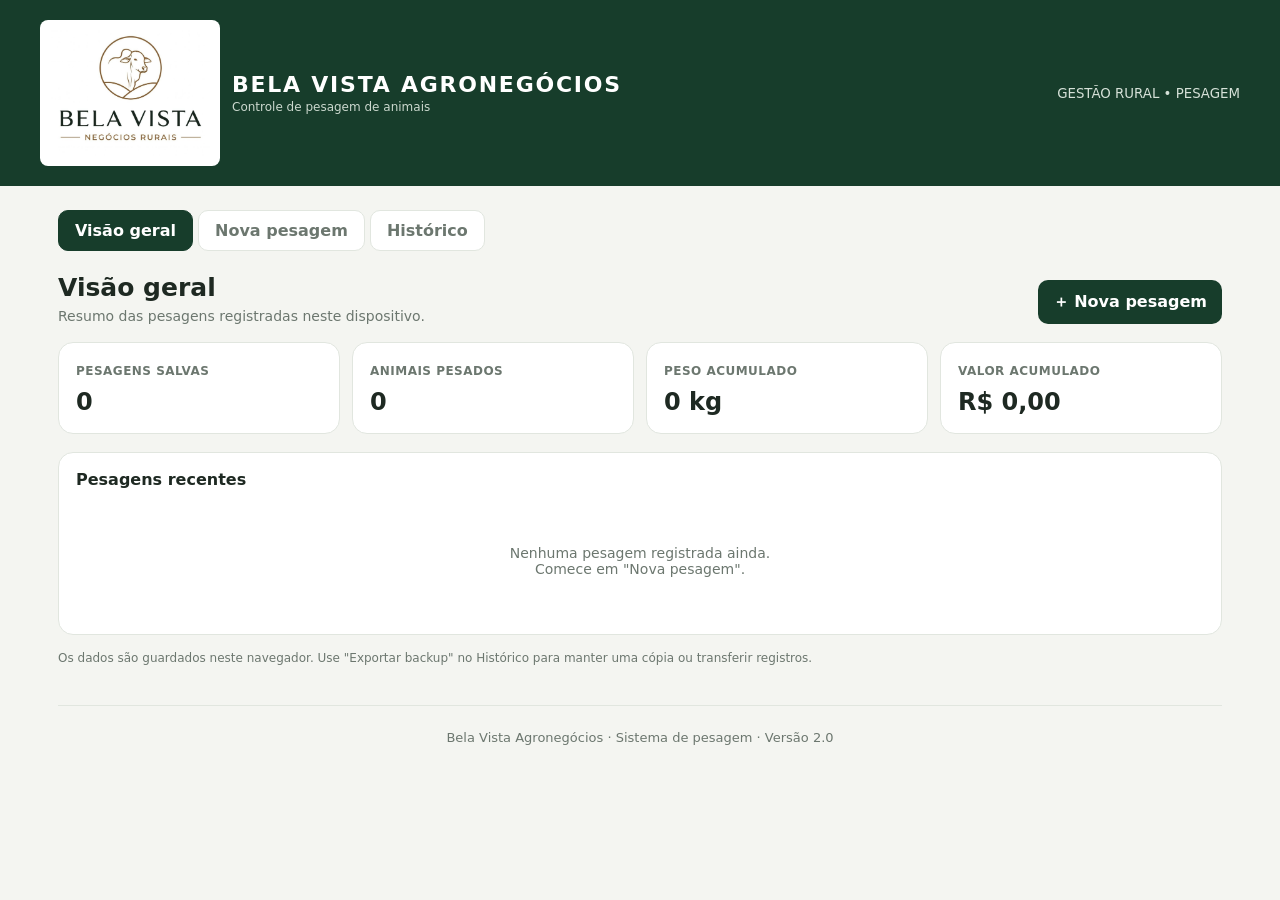
<file: BELAVISTA CALC/index.html>
<!doctype html>
<html lang="pt-BR">
<head>
  <meta charset="utf-8">
  <meta name="viewport" content="width=device-width, initial-scale=1">
  <meta name="theme-color" content="#173d2b">
  <title>Bela Vista | Controle de Pesagem</title>
  <link rel="stylesheet" href="styles.css">
</head>
<body>
  <div class="app">
    <header class="top">
      <div class="brand">
        <img src="logo.png" alt="Bela Vista Agronegócios" class="logo">
        <div>
          <h1>BELA VISTA AGRONEGÓCIOS</h1>
          <p>Controle de pesagem de animais</p>
        </div>
      </div>
      <small>GESTÃO RURAL • PESAGEM</small>
    </header>

    <main class="wrap">
      <nav class="nav no-print">
        <button class="active" data-tab="dashboard">Visão geral</button>
        <button data-tab="new">Nova pesagem</button>
        <button data-tab="history">Histórico</button>
      </nav>

      <!-- Dashboard -->
      <section id="dashboard">
        <div class="heading">
          <div>
            <h2>Visão geral</h2>
            <p>Resumo das pesagens registradas neste dispositivo.</p>
          </div>
          <button class="btn" onclick="showTab('new')">＋ Nova pesagem</button>
        </div>

        <div class="grid">
          <div class="stat">
            <span>Pesagens salvas</span>
            <strong id="statRecords">0</strong>
          </div>
          <div class="stat">
            <span>Animais pesados</span>
            <strong id="statHeads">0</strong>
          </div>
          <div class="stat">
            <span>Peso acumulado</span>
            <strong id="statKg">0 kg</strong>
          </div>
          <div class="stat">
            <span>Valor acumulado</span>
            <strong id="statMoney">R$ 0,00</strong>
          </div>
        </div>

        <div class="panel">
          <h3>Pesagens recentes</h3>
          <div id="recent"></div>
        </div>

        <p class="hint">Os dados são guardados neste navegador. Use "Exportar backup" no Histórico para manter uma cópia ou transferir registros.</p>
      </section>

      <!-- Nova Pesagem -->
      <section id="new" class="hidden">
        <div class="heading">
          <div>
            <h2>Nova pesagem</h2>
            <p>Informe os dados e lance o peso de cada animal.</p>
          </div>
          <button class="btn light no-print" onclick="clearForm()">Limpar formulário</button>
        </div>

        <div class="panel">
          <h3>Dados da pesagem</h3>
          <div class="fields">
            <div class="field">
              <label for="client">Cliente *</label>
              <input id="client" placeholder="Nome do cliente" required>
              <small></small>
            </div>
            <div class="field">
              <label for="date">Data *</label>
              <input id="date" type="date" required>
              <small></small>
            </div>
            <div class="field">
              <label for="cattle">Categoria do gado</label>
              <select id="cattle">
                <option>Novilhas</option>
                <option>Bezerros</option>
                <option>Bezerras</option>
                <option>Garrotes</option>
                <option>Bois</option>
                <option>Vacas</option>
                <option>Novilhos</option>
                <option>Outros</option>
              </select>
            </div>
            <div class="field">
              <label for="price">Preço por kg (R$) *</label>
              <input id="price" type="number" min="0" step="0.01" value="0" inputmode="decimal" required>
              <small></small>
            </div>
          </div>
        </div>

        <div class="panel">
          <h3>Adicionar pesos (calculadora)</h3>
          <p class="hint">Digite o peso e clique em Adicionar. Não há limite de quantidade.</p>
          <div class="calculator-input">
            <input type="number" id="weightInput" placeholder="Digite o peso (kg)" min="0" step="0.1" inputmode="decimal" onkeypress="if(event.key==='Enter')addWeight()">
            <button class="btn" onclick="addWeight()">＋ Adicionar</button>
            <button class="btn" onclick="showPreviewReport()">📋 Finalizar</button>
            <button class="btn gold" onclick="window.print()">🖨️ Imprimir</button>
          </div>
          <div class="weights-list" id="weightsList">
            <div class="empty">Nenhum peso adicionado ainda.</div>
          </div>
        </div>

        <div class="panel">
          <h3>Resumo automático</h3>
          <div class="summary">
            <div>
              <span>Total de cabeças</span>
              <strong id="sumHeads">0</strong>
            </div>
            <div>
              <span>Peso total</span>
              <strong id="sumKg">0 kg</strong>
            </div>
            <div>
              <span>Média por cabeça</span>
              <strong id="sumAvg">0 kg</strong>
            </div>
            <div>
              <span>Valor total</span>
              <strong id="sumMoney">R$ 0,00</strong>
            </div>
          </div>
        </div>
      </section>

      <!-- Histórico -->
      <section id="history" class="hidden">
        <div class="heading">
          <div>
            <h2>Histórico de pesagens</h2>
            <p>Consulte, imprima, exporte ou exclua registros.</p>
          </div>
          <button class="btn" onclick="showTab('new')">＋ Nova pesagem</button>
        </div>

        <div class="panel">
          <div class="fields no-print" style="margin-bottom: 14px">
            <div class="field" style="grid-column: span 2">
              <label>Buscar cliente ou categoria</label>
              <input class="search" id="search" placeholder="Digite para filtrar..." oninput="renderHistory()">
            </div>
            <div class="field">
              <label>Data inicial</label>
              <input type="date" id="from" onchange="renderHistory()">
            </div>
            <div class="field">
              <label>Data final</label>
              <input type="date" id="to" onchange="renderHistory()">
            </div>
          </div>
          <div id="historyList"></div>
          <div class="actions no-print">
            <button class="btn light" onclick="exportCSV()">📊 Exportar CSV</button>
            <button class="btn light" onclick="exportBackup()">💾 Exportar backup JSON</button>
            <label class="btn light" for="importFile">📥 Importar backup</label>
            <input id="importFile" type="file" accept="application/json" class="hidden" onchange="importBackup(event)">
          </div>
        </div>
      </section>

      <div class="foot">Bela Vista Agronegócios · Sistema de pesagem · Versão 2.0</div>
    </main>

    <div class="toast" id="toast"></div>
  </div>

  <script src="app.js"></script>
</body>
</html>
</file>
<file: BELAVISTA CALC/styles.css>
/* Variáveis CSS */
:root {
  --green: #173d2b;
  --green2: #24583d;
  --gold: #c6a35b;
  --bg: #f4f5f1;
  --ink: #1e2922;
  --muted: #6c776f;
  --line: #e1e6df;
  --white: #fff;
  --error: #dc3545;
  --success: #28a745;
  --warning: #ffc107;
}

/* Reset e base */
* {
  box-sizing: border-box;
}

body {
  margin: 0;
  background: var(--bg);
  font-family: Inter, system-ui, -apple-system, 'Segoe UI', Arial, sans-serif;
  color: var(--ink);
}

button, input, select {
  font: inherit;
}

button {
  cursor: pointer;
}

.app {
  min-height: 100vh;
}

/* Header */
.top {
  background: var(--green);
  color: white;
  padding: 20px max(18px, calc((100vw - 1200px) / 2));
  display: flex;
  align-items: center;
  justify-content: space-between;
  gap: 16px;
}

.brand {
  display: flex;
  align-items: center;
  gap: 12px;
}

.logo {
  width: 180px;
  height: auto;
  background: white;
  padding: 10px;
  border-radius: 8px;
}

.brand h1 {
  font-size: 22px;
  margin: 0;
  letter-spacing: .08em;
}

.brand p {
  margin: 3px 0 0;
  color: #cbd8ce;
  font-size: 12px;
}

.top small {
  color: #d6e1d8;
}

/* Container principal */
.wrap {
  max-width: 1200px;
  margin: auto;
  padding: 24px 18px 60px;
}

/* Navegação */
.nav {
  display: flex;
  gap: 8px;
  flex-wrap: wrap;
  margin-bottom: 22px;
}

.nav button {
  border: 1px solid var(--line);
  background: white;
  padding: 10px 16px;
  border-radius: 10px;
  color: var(--muted);
  font-weight: 650;
}

.nav button.active {
  background: var(--green);
  color: white;
  border-color: var(--green);
}

/* Títulos */
.heading {
  display: flex;
  justify-content: space-between;
  align-items: end;
  gap: 14px;
  margin-bottom: 18px;
}

.heading h2 {
  margin: 0;
  font-size: 25px;
}

.heading p {
  margin: 6px 0 0;
  color: var(--muted);
  font-size: 14px;
}

/* Botões */
.btn {
  border: 0;
  border-radius: 10px;
  background: var(--green);
  color: white;
  padding: 11px 15px;
  font-weight: 700;
  cursor: pointer;
  -webkit-tap-highlight-color: rgba(0,0,0,0.1);
  min-height: 44px;
  min-width: 44px;
  touch-action: manipulation;
}

.btn.gold {
  background: var(--gold);
  color: #17251b;
}

.btn.light {
  background: white;
  border: 1px solid var(--line);
  color: var(--ink);
}

.btn.warning {
  background: var(--warning);
  color: #17251b;
}

.btn.error {
  background: var(--error);
  color: white;
}

/* Grid de estatísticas */
.grid {
  display: grid;
  grid-template-columns: repeat(4, minmax(0, 1fr));
  gap: 12px;
  margin-bottom: 18px;
}

.stat, .panel {
  background: white;
  border: 1px solid var(--line);
  border-radius: 15px;
  padding: 17px;
}

.stat span {
  color: var(--muted);
  font-size: 12px;
  font-weight: 700;
  text-transform: uppercase;
  letter-spacing: .04em;
}

.stat strong {
  display: block;
  font-size: 24px;
  margin-top: 9px;
}

/* Painéis */
.panel {
  margin-bottom: 16px;
}

.panel h3 {
  font-size: 16px;
  margin: 0 0 16px;
}

/* Campos de formulário */
.fields {
  display: grid;
  grid-template-columns: repeat(2, 1fr);
  gap: 14px;
}

.field {
  display: flex;
  flex-direction: column;
  gap: 6px;
}

.field label {
  font-size: 13px;
  font-weight: 600;
  color: var(--ink);
}

.field input, .field select {
  padding: 10px 12px;
  border: 1px solid var(--line);
  border-radius: 8px;
  font-size: 14px;
}

.field input:focus, .field select:focus {
  outline: none;
  border-color: var(--green);
  box-shadow: 0 0 0 3px rgba(23, 61, 43, 0.1);
}

.field input.error {
  border-color: var(--error);
}

.field small {
  font-size: 11px;
  color: var(--error);
  display: none;
}

.field small.visible {
  display: block;
}

/* Grade de animais */
.animal-grid > div {
  margin-bottom: 16px;
}

/* Calculadora de pesos */
.calculator-input {
  display: flex;
  gap: 10px;
  margin-bottom: 16px;
  flex-wrap: wrap;
}

.calculator-input input {
  flex: 1;
  min-width: 200px;
  padding: 12px 16px;
  border: 1px solid var(--line);
  border-radius: 10px;
  font-size: 16px;
}

.calculator-input input:focus {
  outline: none;
  border-color: var(--green);
  box-shadow: 0 0 0 3px rgba(23, 61, 43, 0.1);
}

.calculator-input button {
  padding: 12px 20px;
  font-size: 14px;
  white-space: nowrap;
}

.weights-list {
  max-height: 400px;
  overflow-y: auto;
  border: 1px solid var(--line);
  border-radius: 10px;
  background: var(--bg);
}

.weight-item {
  display: flex;
  justify-content: space-between;
  align-items: center;
  padding: 10px 14px;
  border-bottom: 1px solid var(--line);
  background: white;
}

.weight-item:last-child {
  border-bottom: none;
}

.weight-item:hover {
  background: #f8f9f7;
}

.weight-info {
  display: flex;
  align-items: center;
  gap: 12px;
}

.weight-number {
  background: var(--green);
  color: white;
  width: 28px;
  height: 28px;
  border-radius: 50%;
  display: flex;
  align-items: center;
  justify-content: center;
  font-size: 12px;
  font-weight: 700;
}

.weight-value {
  font-size: 15px;
  font-weight: 600;
  color: var(--ink);
}

.weight-price {
  font-size: 13px;
  color: var(--green);
  font-weight: 600;
}

.weight-remove {
  background: none;
  border: none;
  color: var(--error);
  font-size: 20px;
  cursor: pointer;
  padding: 4px 8px;
  opacity: 0.6;
  min-width: 44px;
  min-height: 44px;
  -webkit-tap-highlight-color: rgba(0,0,0,0.1);
}

.weight-remove:hover {
  opacity: 1;
}

.badge {
  display: inline-block;
  background: var(--green2);
  color: white;
  padding: 6px 12px;
  border-radius: 6px;
  font-size: 12px;
  font-weight: 600;
}

.tablewrap {
  overflow-x: auto;
  border: 1px solid var(--line);
  border-radius: 8px;
}

table {
  width: 100%;
  border-collapse: collapse;
  font-size: 13px;
}

thead {
  background: var(--bg);
}

th {
  text-align: left;
  padding: 10px 12px;
  font-weight: 600;
  color: var(--muted);
  font-size: 12px;
  text-transform: uppercase;
  letter-spacing: .02em;
}

td {
  padding: 8px 12px;
  border-top: 1px solid var(--line);
}

td input {
  width: 100%;
  padding: 6px 8px;
  border: 1px solid var(--line);
  border-radius: 6px;
  font-size: 13px;
}

td input:focus {
  outline: none;
  border-color: var(--green);
}

td.num {
  text-align: right;
  font-weight: 600;
  color: var(--green);
}

/* Resumo */
.summary {
  display: grid;
  grid-template-columns: repeat(4, 1fr);
  gap: 14px;
  margin-bottom: 16px;
}

.summary > div {
  background: var(--bg);
  padding: 14px;
  border-radius: 10px;
}

.summary span {
  display: block;
  font-size: 12px;
  color: var(--muted);
  font-weight: 600;
  text-transform: uppercase;
  letter-spacing: .02em;
}

.summary strong {
  display: block;
  font-size: 20px;
  margin-top: 6px;
  color: var(--green);
}

/* Ações */
.actions {
  display: flex;
  gap: 10px;
  flex-wrap: wrap;
}

/* Busca */
.search {
  width: 100%;
}

/* Estado vazio */
.empty {
  text-align: center;
  padding: 40px 20px;
  color: var(--muted);
  font-size: 14px;
}

/* Hint */
.hint {
  font-size: 12px;
  color: var(--muted);
  margin: 0;
}

/* Rodapé */
.foot {
  text-align: center;
  padding: 24px;
  color: var(--muted);
  font-size: 13px;
  border-top: 1px solid var(--line);
  margin-top: 40px;
}

/* Toast */
.toast {
  position: fixed;
  bottom: 24px;
  left: 50%;
  transform: translateX(-50%);
  background: var(--ink);
  color: white;
  padding: 12px 24px;
  border-radius: 10px;
  font-size: 14px;
  font-weight: 600;
  display: none;
  z-index: 1000;
  box-shadow: 0 4px 12px rgba(0,0,0,0.15);
}

/* Utilitários */
.hidden {
  display: none !important;
}

.no-print {
  display: block;
}

/* Modal */
.modal-overlay {
  position: fixed;
  top: 0;
  left: 0;
  right: 0;
  bottom: 0;
  background: rgba(0, 0, 0, 0.5);
  display: flex;
  align-items: center;
  justify-content: center;
  z-index: 2000;
  padding: 20px;
}

.modal {
  background: white;
  border-radius: 16px;
  max-width: 900px;
  width: 100%;
  max-height: 90vh;
  overflow-y: auto;
  box-shadow: 0 20px 60px rgba(0, 0, 0, 0.3);
}

.modal-header {
  padding: 20px 24px;
  border-bottom: 1px solid var(--line);
  display: flex;
  justify-content: space-between;
  align-items: center;
}

.modal-header h2 {
  margin: 0;
  font-size: 20px;
  color: var(--green);
}

.modal-close {
  background: none;
  border: none;
  font-size: 28px;
  color: var(--muted);
  cursor: pointer;
  padding: 0;
  line-height: 1;
}

.modal-close:hover {
  color: var(--ink);
}

.modal-body {
  padding: 24px;
}

.modal-footer {
  padding: 16px 24px;
  border-top: 1px solid var(--line);
  display: flex;
  gap: 10px;
  justify-content: flex-end;
}

/* Distribuição de pesos */
.distribution {
  display: grid;
  grid-template-columns: repeat(auto-fit, minmax(200px, 1fr));
  gap: 12px;
  margin: 16px 0;
}

.dist-item {
  background: var(--bg);
  padding: 12px;
  border-radius: 8px;
  text-align: center;
}

.dist-item .range {
  font-size: 13px;
  font-weight: 600;
  color: var(--muted);
  margin-bottom: 4px;
}

.dist-item .count {
  font-size: 24px;
  font-weight: 700;
  color: var(--green);
}

.dist-item .percent {
  font-size: 12px;
  color: var(--muted);
}

/* Relatório detalhado */
.report-summary {
  display: grid;
  grid-template-columns: repeat(4, 1fr);
  gap: 12px;
  margin-bottom: 20px;
}

.report-summary > div {
  background: var(--bg);
  padding: 14px;
  border-radius: 10px;
  text-align: center;
}

.report-summary label {
  display: block;
  font-size: 12px;
  color: var(--muted);
  font-weight: 600;
  text-transform: uppercase;
  letter-spacing: .02em;
  margin-bottom: 6px;
}

.report-summary .value {
  font-size: 22px;
  font-weight: 700;
  color: var(--green);
}

.report-header {
  background: var(--green);
  color: white;
  padding: 16px;
  border-radius: 10px;
  margin-bottom: 20px;
}

.report-header h3 {
  margin: 0 0 8px;
  font-size: 18px;
}

.report-header p {
  margin: 0;
  font-size: 13px;
  opacity: 0.9;
}

/* Responsividade */
@media (max-width: 768px) {
  .grid {
    grid-template-columns: repeat(2, 1fr);
  }

  .summary {
    grid-template-columns: repeat(2, 1fr);
  }

  .report-summary {
    grid-template-columns: repeat(2, 1fr);
  }

  .fields {
    grid-template-columns: 1fr;
  }

  .heading {
    flex-direction: column;
    align-items: flex-start;
  }

  .top {
    flex-direction: column;
    text-align: center;
  }

  .brand {
    flex-direction: column;
  }
}

@media (max-width: 480px) {
  .grid, .summary, .report-summary {
    grid-template-columns: 1fr;
  }
}

/* Impressão */
@media print {
  .top, .nav, .no-print, .actions, .foot, .modal-overlay {
    display: none !important;
  }

  body {
    background: white;
  }

  .wrap {
    padding: 0;
    max-width: none;
  }

  .panel, .stat {
    break-inside: avoid;
    border: 1px solid #ccc;
  }

  .hidden {
    display: none !important;
  }
}
</file>
